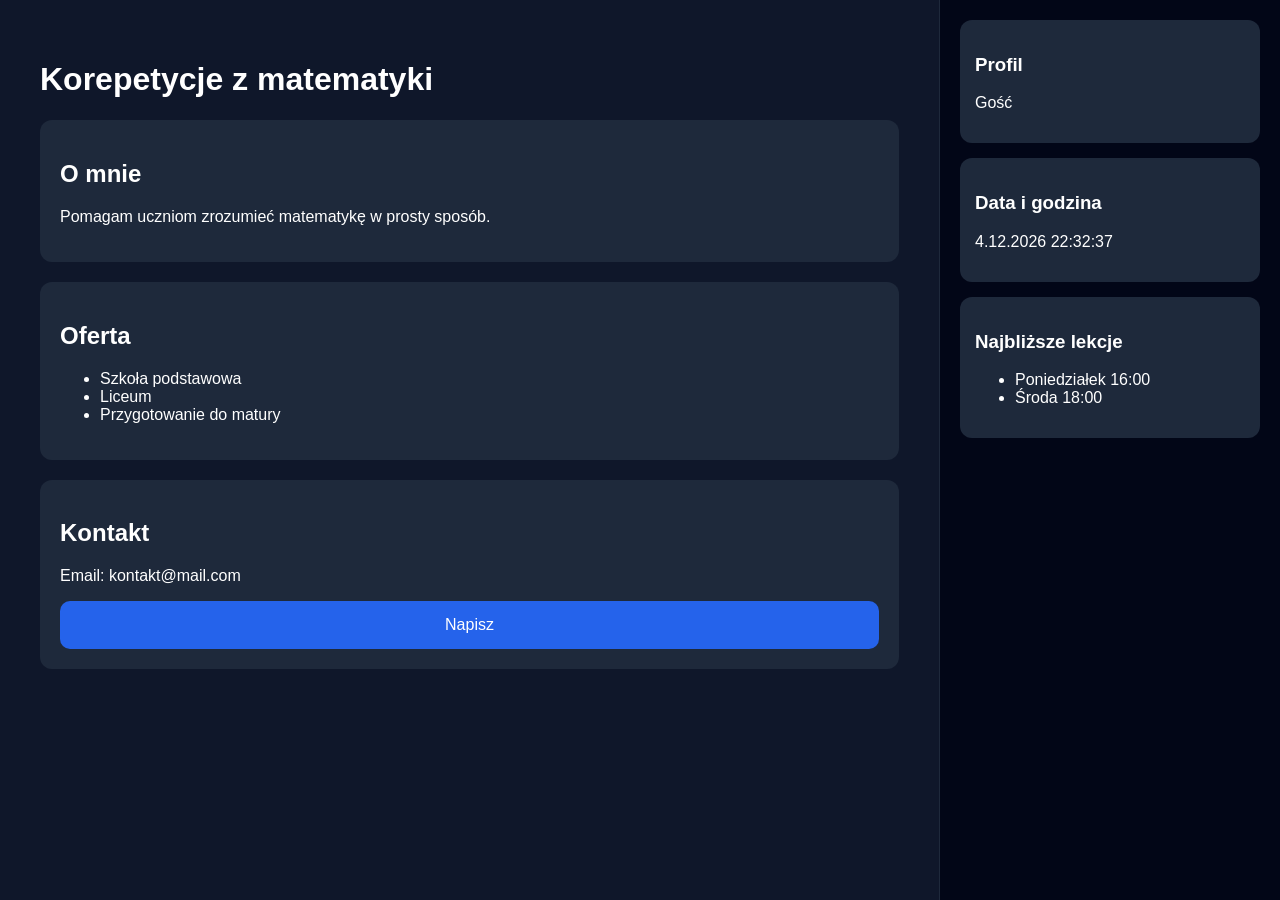
<file: index.html>
<!DOCTYPE html>
<html lang="pl">
<head>
    <meta charset="UTF-8">
    <title>Korepetycje</title>
    <link rel="stylesheet" href="css/style.css">
</head>

<body>

<div class="layout">

    <div class="main">
        <h1>Korepetycje z matematyki</h1>

        <div class="section">
            <h2>O mnie</h2>
            <p>Pomagam uczniom zrozumieć matematykę w prosty sposób.</p>
        </div>

        <div class="section">
            <h2>Oferta</h2>
            <ul>
                <li>Szkoła podstawowa</li>
                <li>Liceum</li>
                <li>Przygotowanie do matury</li>
            </ul>
        </div>

        <div class="section">
            <h2>Kontakt</h2>
            <p>Email: kontakt@mail.com</p>
            <div class="contact-box">
                Napisz
            </div>
        </div>
    </div>

    <div class="sidebar">

        <div class="panel link-panel" id="profileBox">
            <h3>Profil</h3>
            <p id="profileName">Gość</p>

            <div id="profileActions" style="display: none;">
                <button id="loginBtn" onclick="goToLogin()">Zaloguj</button>
                <button id="registerBtn" onclick="goToRegister()">Zarejestruj</button>
                <button id="logoutBtn" onclick="logout()" style="display: none;">Wyloguj</button>
            </div>
        </div>

        <div class="panel">
            <h3>Data i godzina</h3>
            <p id="datetime"></p>
        </div>

        <div class="panel">
            <h3>Najbliższe lekcje</h3>
            <ul>
                <li>Poniedziałek 16:00</li>
                <li>Środa 18:00</li>
            </ul>
        </div>

    </div>

</div>

<script>
function updateDateTime() {
    const now = new Date();
    const date = now.toLocaleDateString('pl-PL');
    const time = now.toLocaleTimeString('pl-PL');
    document.getElementById("datetime").innerText = date + " " + time;
}

setInterval(updateDateTime, 1000);
updateDateTime();

const profileBox = document.getElementById("profileBox");
const profileActions = document.getElementById("profileActions");

console.log("profileBox:", profileBox);
console.log("profileActions:", profileActions);

profileBox.addEventListener("mouseenter", () => {
    console.log("ENTER");
    profileActions.style.display = "block";
});

profileBox.addEventListener("mouseleave", () => {
    console.log("LEAVE");
    profileActions.style.display = "none";
});

const user = JSON.parse(localStorage.getItem("user"));

const loginBtn = document.getElementById("loginBtn");
const registerBtn = document.getElementById("registerBtn");
const logoutBtn = document.getElementById("logoutBtn");
const nameEl = document.getElementById("profileName");

if (user) {
    nameEl.innerText = user.name;

    loginBtn.style.display = "none";
    registerBtn.style.display = "none";
    logoutBtn.style.display = "block";

} else {
    nameEl.innerText = "Gość";

    loginBtn.style.display = "block";
    registerBtn.style.display = "block";
    logoutBtn.style.display = "none";
}

function goToLogin() {
    window.location.href = "pages/login.html";
}

function goToRegister() {
    window.location.href = "pages/register.html";
}

function logout() {
    alert("klik działa");
    localStorage.removeItem("user");
    location.reload();
}
</script>

</body>
</html>
</file>
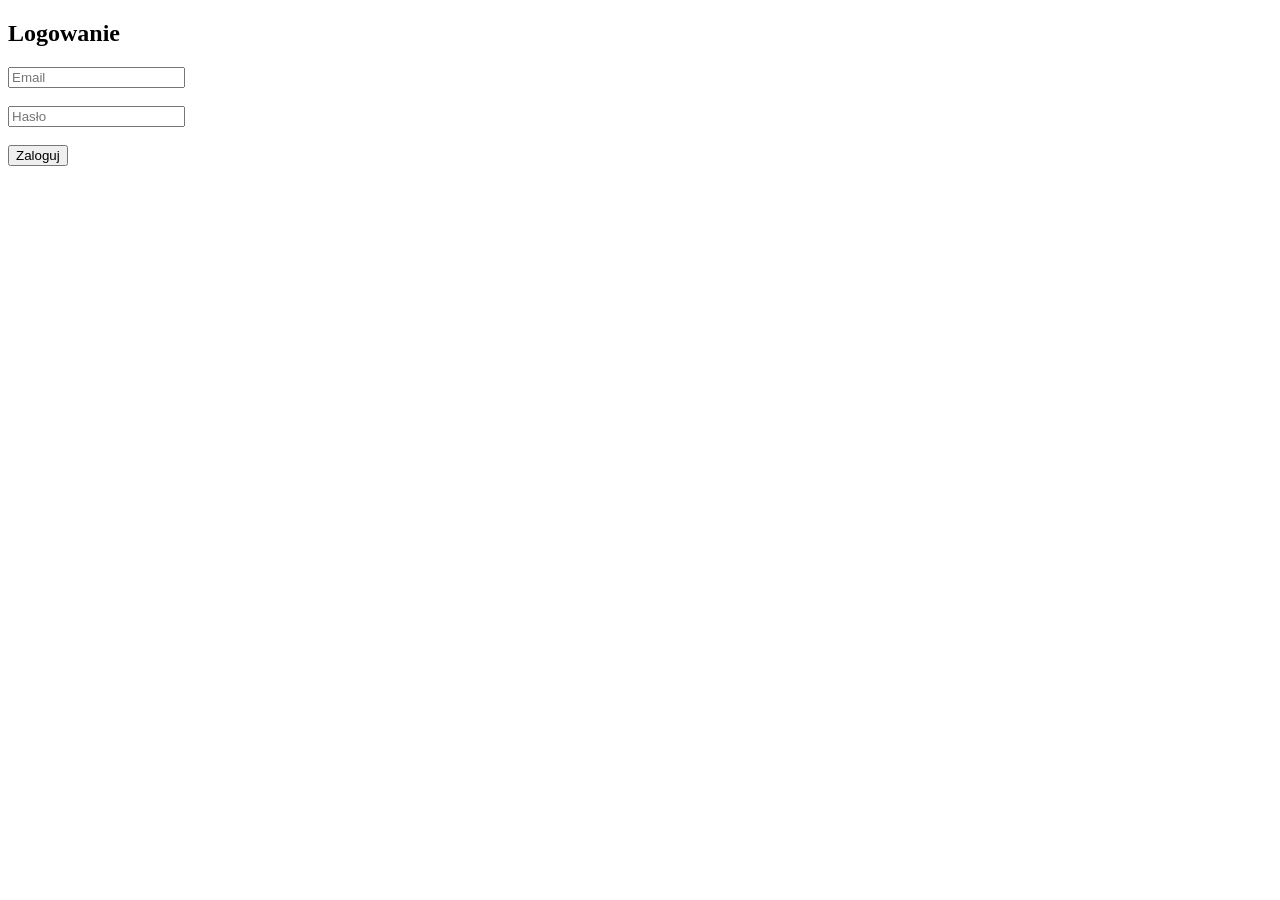
<file: pages/login.html>
<!DOCTYPE html>
<html lang="pl">
<head>
    <meta charset="UTF-8">
    <title>Logowanie</title>
</head>
<body>

<h2>Logowanie</h2>

<input type="text" id="email" placeholder="Email"><br><br>
<input type="password" id="password" placeholder="Hasło"><br><br>

<button onclick="login()">Zaloguj</button>

<script>
function login() {
    const email = document.getElementById("email").value;
    const password = document.getElementById("password").value;

    fetch("https://canary-crock-frisbee.ngrok-free.dev/login", {
        method: "POST",
        headers: {
            "Content-Type": "application/json",
            "ngrok-skip-browser-warning": "true"
        },
        body: JSON.stringify({ email, password })
    })
    .then(res => res.json())
    .then(data => {
        localStorage.setItem("user", JSON.stringify(data));
        window.location.href = "../index.html";
    })
    .catch(err => console.error(err));
}
</script>

</body>
</html>
</file>
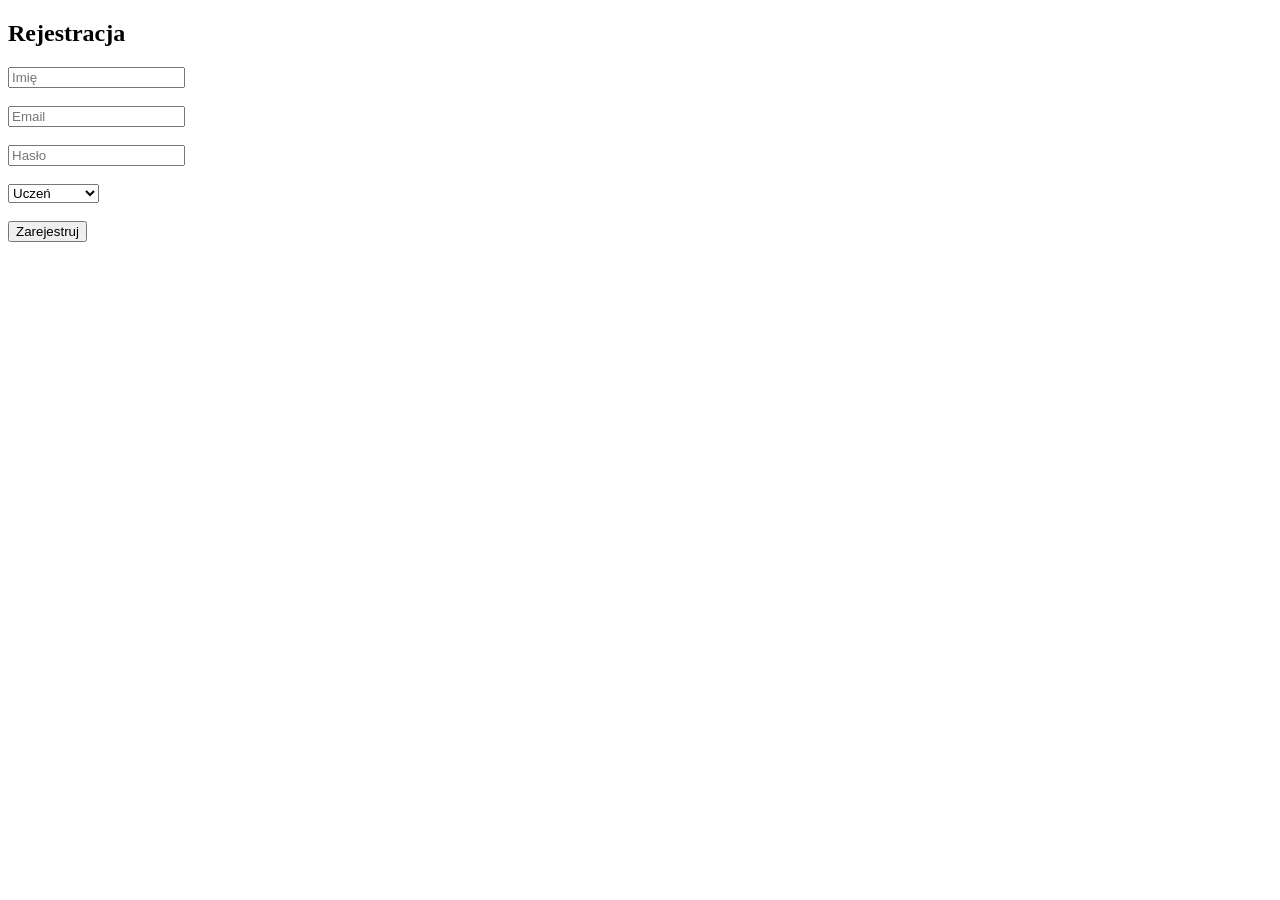
<file: pages/register.html>
<!DOCTYPE html>
<html lang="pl">
<head>
    <meta charset="UTF-8">
    <title>Rejestracja</title>
</head>
<body>

<h2>Rejestracja</h2>

<input type="text" id="name" placeholder="Imię"><br><br>
<input type="text" id="email" placeholder="Email"><br><br>
<input type="password" id="password" placeholder="Hasło"><br><br>

<select id="role">
    <option value="student">Uczeń</option>
    <option value="tutor">Korepetytor</option>
</select><br><br>

<button onclick="register()">Zarejestruj</button>

<script>
function register() {
    const name = document.getElementById("name").value;
    const email = document.getElementById("email").value;
    const password = document.getElementById("password").value;
    const role = document.getElementById("role").value;

    fetch("https://canary-crock-frisbee.ngrok-free.dev/register", {
        method: "POST",
        headers: {
            "Content-Type": "application/json",
            "ngrok-skip-browser-warning": "true"
        }.
        body: JSON.stringify({ name, email, password, role })
    })
    .then(res => res.text())
    .then(data => {
        alert("Zarejestrowano!");
        window.location.href = "pages/register.html";
    })
    .catch(err => console.error(err));
}
</script>

</body>
</html>
</file>
<file: css/style.css>
body {
    margin: 0;
    font-family: Arial, sans-serif;
    background: #0f172a;
    color: white;
}

.layout {
    display: flex;
    min-height: 100vh;
}

.main {
    flex: 1;
    padding: 40px;
}

.section {
    background: #1e293b;
    padding: 20px;
    border-radius: 12px;
    margin-bottom: 20px;
}

.sidebar {
    width: 300px;
    background: #020617;
    padding: 20px;
    border-left: 1px solid #1e293b;
    position: relative;
    overflow: visible; /* 👈 DODAJ TO */
}

.panel {
    display: block;
    background: #1e293b;
    padding: 15px;
    border-radius: 12px;
    margin-bottom: 15px;
}

.link-panel {
    text-decoration: none;
    color: white;
}

.link-panel:hover {
    background: #334155;
    transform: scale(1.02);
    cursor: pointer;
}

.layout {
    display: flex;
}

.contact-box {
    background: #2563eb;
    padding: 15px;
    border-radius: 10px;
    text-align: center;
    margin-top: 10px;
    cursor: pointer;
    transition: 0.2s;
}

.contact-box:hover {
    background: #1d4ed8;
    transform: scale(1.02);
}

#profileBox {
    position: relative;
}

#profileActions {
    position: absolute;
    top: 100%;
    left: 0;
    background: #1e293b;
    padding: 10px;
    border-radius: 10px;
    width: 100%;
    display: none;
    z-index: 999; /* 👈 TO JEST KLUCZ */
}

#profileBox:hover #profileActions,
#profileActions:hover {
    display: block;
}

#profileActions button {
    width: 100%;
    margin: 5px 0;
    padding: 8px;
    background: #2563eb;
    border: none;
    color: white;
    border-radius: 6px;
    cursor: pointer;
}

#profileActions {
    display: none;
}
</file>
